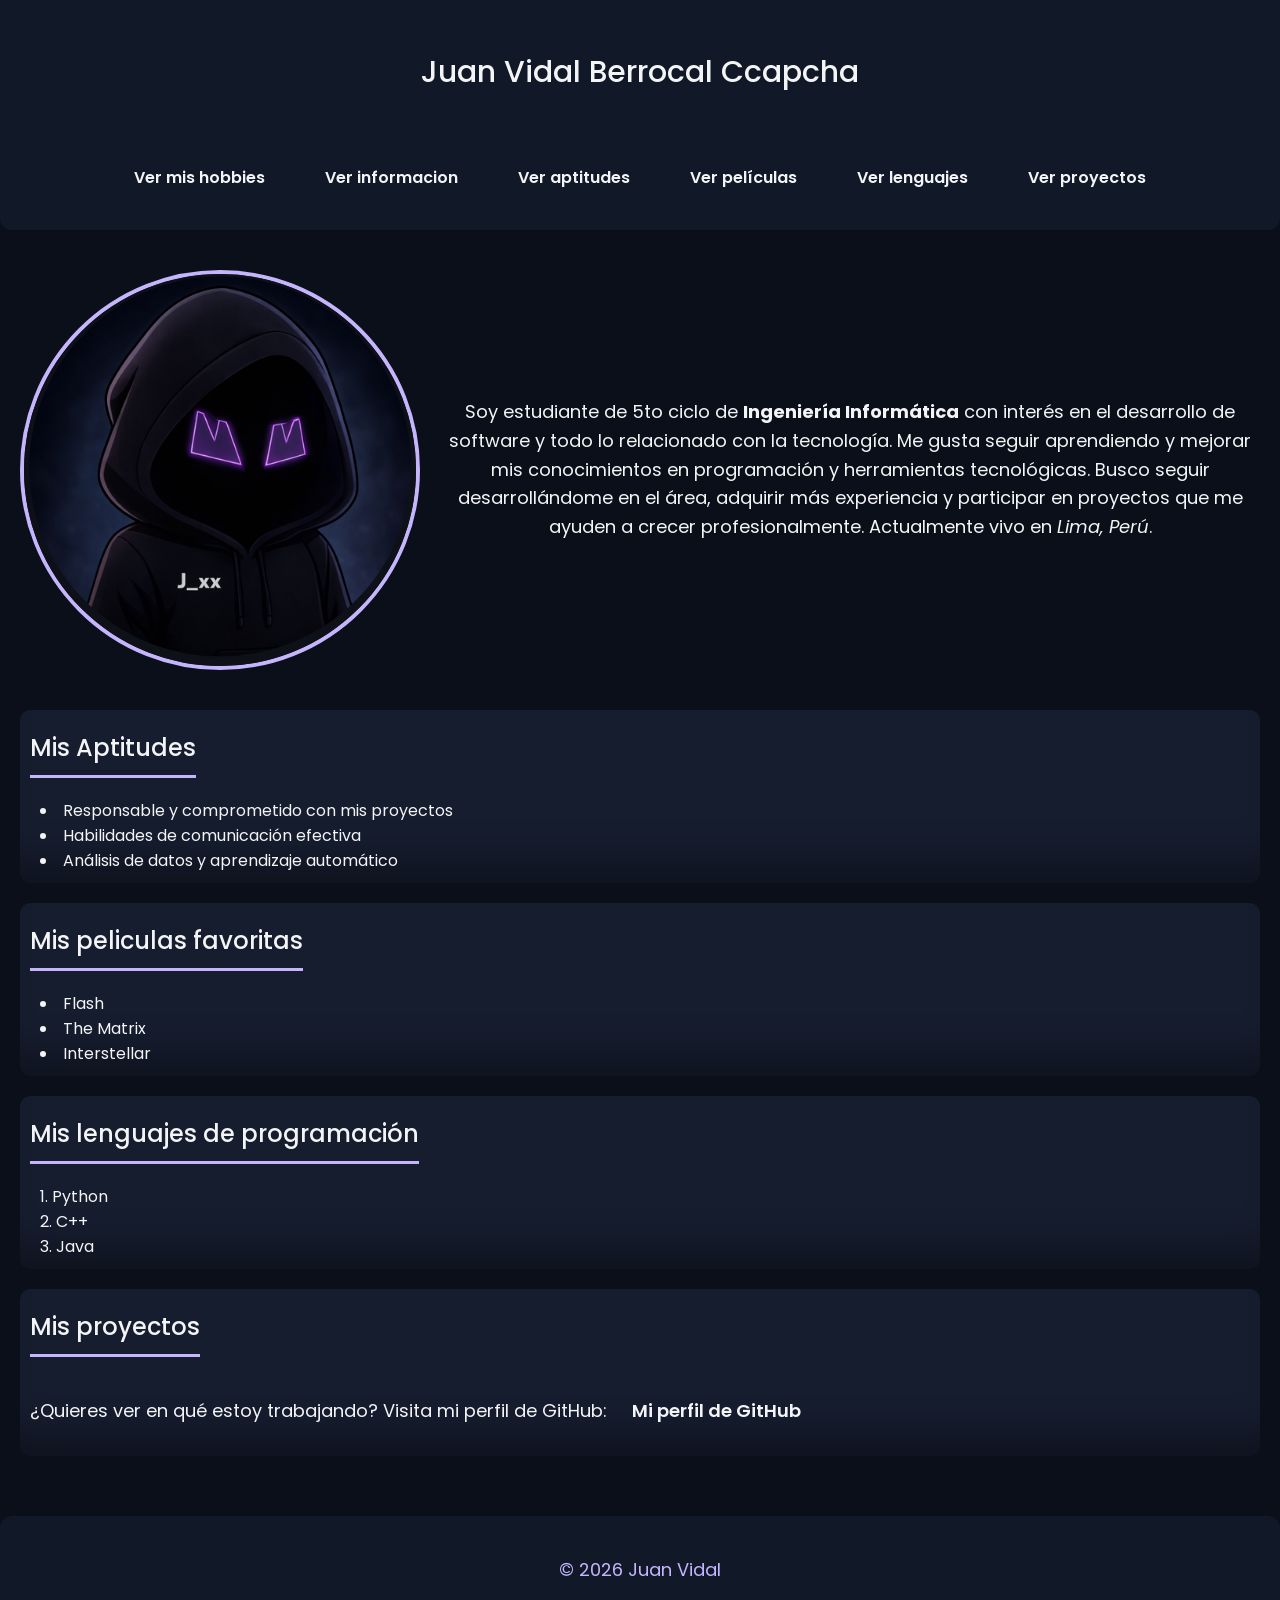
<file: index.html>
<!DOCTYPE html>
<html lang="es">
<head>
    <meta charset="UTF-8">
    <meta name="viewport" content="width=device-width, initial-scale=1.0">
    <title> Juan Vidal </title>
    <link rel="stylesheet" href="styles.css">
    <link rel="preconnect" href="https://fonts.googleapis.com">
<link rel="preconnect" href="https://fonts.gstatic.com" crossorigin>
<link href="https://fonts.googleapis.com/css2?family=Poppins:ital,wght@0,100;0,200;0,300;0,400;0,500;0,600;0,700;0,800;0,900;1,100;1,200;1,300;1,400;1,500;1,600;1,700;1,800;1,900&display=swap"
 rel="stylesheet">
</head> 
<body>
    <header>
        <h1>
             Juan Vidal Berrocal Ccapcha
        </h1>
    <nav aria-label="navegación principal">
    <!-- enlaces de navegación-->
    
    <a href="hobbies.html"> Ver mis hobbies </a>
    <a href="#about"> Ver informacion </a>
    <a href="#aptitudes"> Ver aptitudes </a>
    <a href="#peliculas"> Ver películas </a>
    <a href="#lenguajes"> Ver lenguajes </a>
    <a href="#proyectos"> Ver proyectos </a>
   
    </nav>
    </header>
    <main>
     <!--contenido principal-->
      <section id="about" >  
      <img src="foto.png" alt="Foto de un avatar de un personaje con capucha y ojos
     morados y negro" >
      <p id="descripcion">
  Soy estudiante de 5to ciclo de <strong>Ingeniería Informática</strong> con interés en el 
  desarrollo de software y todo lo relacionado con la tecnología. Me gusta seguir aprendiendo 
  y mejorar mis conocimientos en programación y herramientas tecnológicas. Busco seguir 
  desarrollándome en el área, adquirir más experiencia y participar en proyectos que me ayuden 
  a crecer profesionalmente. Actualmente vivo en <em>Lima, Perú</em>.
    </p>
    </section>
    <div id="cards-container">
    <section id="aptitudes" class="card"> 
    <h2>Mis Aptitudes</h2>
    <ul class="vecto">
        <li>
            Responsable y comprometido con mis proyectos
        </li>
        <li>
            Habilidades de comunicación efectiva
        </li>
        <li>
            Análisis de datos y aprendizaje automático
        </li>
    </ul>
    </section>
    <section id="peliculas" class="card">
    <h2>Mis peliculas favoritas</h2>
    <ul class="vecto">
        <li>
            Flash
        </li>
        <li>
            The Matrix
        </li>
        <li>
            Interstellar
        </li>
    </ul>
    </section>
    <section id="lenguajes"   class="card">
    <h2>Mis lenguajes de programación</h2>
    <ol class="vecto">
        <li>
            Python
        </li>
        <li>
            C++
        </li>
        <li>
            Java
        </li>
    </ol>
    </section>
    <section id="proyectos" class="card">
    <h2>Mis proyectos </h2>
    <p>¿Quieres ver en qué estoy trabajando? Visita mi perfil de GitHub:
        <a href="https://github.com/JuanVidalx">Mi perfil de GitHub</a> </p>     
    </section>
    </div>
    </main>
    <footer>
        <p>© 2026 Juan Vidal</p>
    </footer>
</body>
</html>
</file>
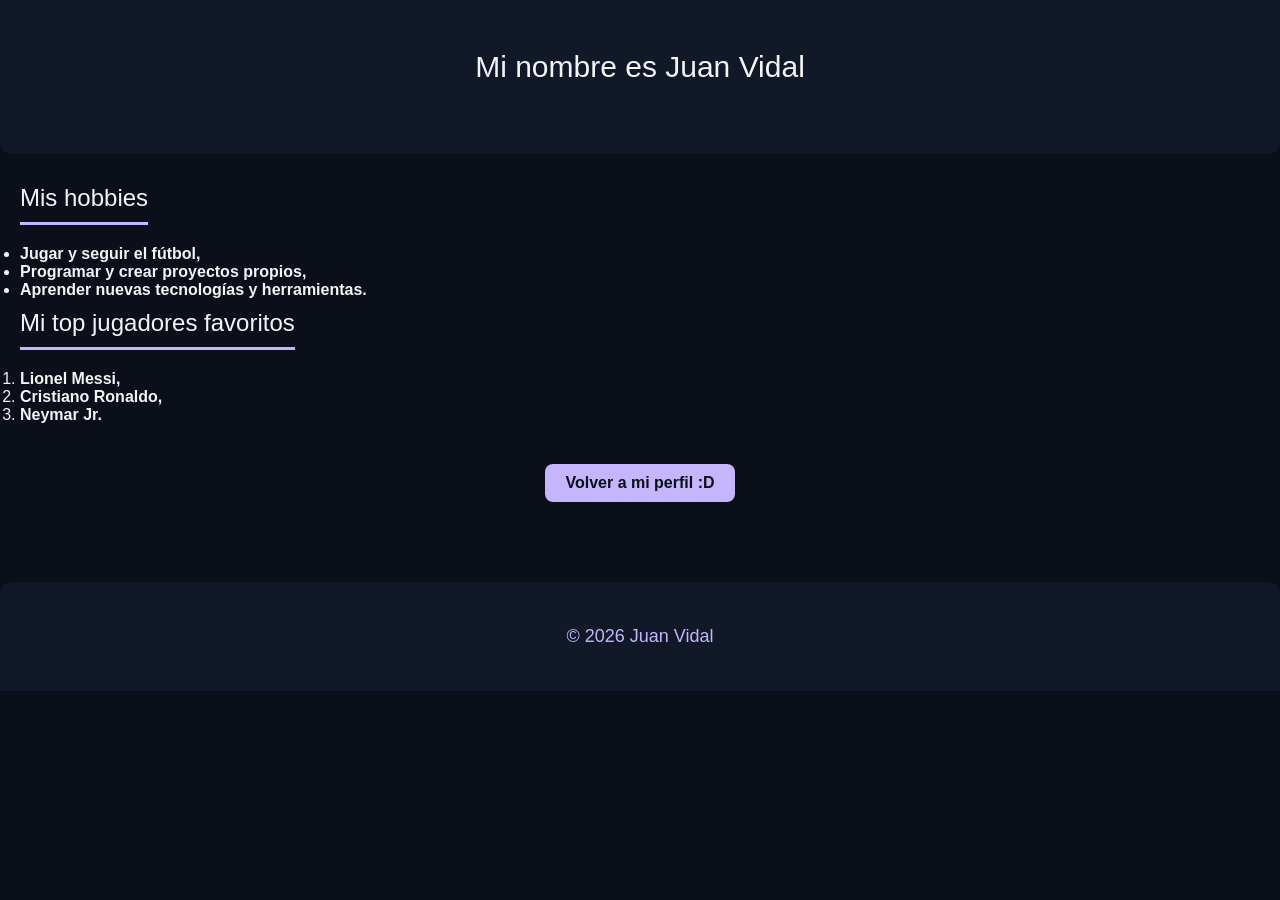
<file: hobbies.html>
<!DOCTYPE html>
<html lang="en">
<head>
    <meta charset="UTF-8">
    <meta name="viewport" content="width=device-width, initial-scale=1.0">
    <title>Mis hobbies</title>
    <link rel="stylesheet" href="styles.css"> 
</head>
<body>
    <header>
        <h1>
             Mi nombre es Juan Vidal
        </h1> 
   <nav>
    <!-- enlaces de navegación si es necesario -->
    </nav>
    </header>
    <main>
    <section>
    <h2>Mis hobbies</h2>
    <!--  agregar información sobre tus hobbies, como tus pasatiempos favoritos, actividades que disfrutas, etc. -->
     <ul id="hobis">
        <li>
            <strong>Jugar y seguir el fútbol, </strong>
        </li>
        <li>
            <strong>Programar y crear proyectos propios, </strong> 
        </li>
        <li>
            <strong>Aprender nuevas tecnologías y herramientas. </strong>
        </li>
    </ul>
    </section>
    <section> 
    <h2> Mi top jugadores favoritos </h2>
    <ol>
        <li>
            <strong>Lionel Messi, </strong>
        </li>
        <li>
            <strong>Cristiano Ronaldo, </strong> 
        </li>
        <li>
            <strong>Neymar Jr. </strong>
        </li>
    </ol>
    </section>
    <section id ="volver"> 
        <a href="index.html" class="btn">
    Volver a mi perfil :D
       </a>
    </section>
       
 </main>
 <footer>
        <p>© 2026 Juan Vidal</p>
    </footer>
</body>
</html>
</file>
<file: styles.css>
/*
=====================================
      PALETA DE COLORES
=====================================

Header / Superficie: #111827
Fondo:               #0B0F19
Texto principal:     #F3F4F6
Secundario :   #C4B5FD
Hover : #A78BFA

=====================================
*/

/* ===== RESET ===== */
* {
  margin: 0;
  padding: 0;
  box-sizing: border-box;
}
/* elimina los estilos por defecto del navegador */

/*  BODY  */
body {
  background-color: #0B0F19;
  color: #F3F4F6;
  font-family: 'Poppins', sans-serif;
  /* Poppins viene de Google Fonts sans-serif es el  por defecto */
}

/*  HEADER  */
header {
  background-color: #111827;
  color: #F3F4F6;
  margin: 0;
  padding: 10px 20px;
  border-radius: 0 0 12px 12px;
  /* solo redondeo abajo para que se vea pegado arriba */
}

/*  TITULOS  */
h1 {
  font-size: 30px;
  font-weight: 500;
  text-align: center;
  padding: 20px 0;
  margin: 20px 0;
}

h2 {
  font-size: 24px;
  font-weight: 500;
  text-align: center;
  padding-bottom: 10px;
  margin: 10px 0 20px 0;
  border-bottom: 3px solid #C4B5FD;
  display: inline-block;
}

/*  PARRAFO  */
p {
  font-size: 18px;
  line-height: 1.6;
  margin: 20px 0;
  text-align: center;
}

/*  IMAGEN  */
img {
  display: block;
  margin: 20px auto;
  border-radius: 50%;
  border: 4px solid #C4B5FD;
  width: auto;
  height: 400px;
  transition: transform 0.3s ease;
}
img:hover {
  transform: scale(1.04);
}

/*  MAIN  */
main {
  padding: 20px;
  width: auto;
  height: auto;
}

/*  LINKS  */
a {
  text-decoration: none;
  color: #F3F4F6;
  margin: 20px;
  font-weight: 600;
  transition: color 0.3s, background-color 0.3s;
}

a:hover {
  color: #A78BFA;
  font-weight: 500;
  background-color: #322d42;
  transform: scale(1.15);
  border-radius: 6px;
  padding: 4px 8px;
}

/*  NAV  */
nav {
  display: flex;
  justify-content: center;
  flex-direction: row;
  align-items: center;
  gap: 20px;
  flex-wrap: wrap;
  padding: 10px 0;
}

/*seccion*/
#about {
  display: flex;
  flex-direction: row;
  align-items: center;
  gap: 20px;
  margin-bottom: 20px;
}

/* CARDS CONTAINER*/
#cards-container {
  display: flex;
  flex-direction: column;
  gap: 20px;
  margin-top: 20px;
}

/* CARD*/
.card {
  background-color: #161D2F;
  padding: 10px;
  border-radius: 10px;
  box-shadow: rgba(0, 0, 0, 0.35) 0px -50px 36px -28px inset;
  transition: transform 0.3s, background-color 0.3s;
}
.card:hover {
  background-color: #322d42;
  transform: scale(1.02);
}

/*  LISTAS  */
.vecto {
  list-style-position: inside;
  padding-left: 10px;
}

/*  SECCION PROYECTOS  */
#proyectos {
  text-align: left;
  font-size: 18px;
}
#proyectos p {
  text-align: left;
}

.hobbies-container {
  display: flex;
  flex-direction: row;
  gap: 20px;
  align-items: flex-start;
  margin-bottom: 20px;
}

.hobbies-container section {
  flex: 1;
  background-color: #161D2F;
  padding: 20px;
  border-radius: 10px;
  box-shadow: rgba(0, 0, 0, 0.35) 0px -50px 36px -28px inset;
  transition: transform 0.3s, background-color 0.3s;
}

.hobbies-container section:hover {
  background-color: #322d42;
  transform: scale(1.02);
}
#volver {
  text-align: center;
  margin-top: 20px;
}

.btn {
  display: inline-block;
  padding: 10px 20px;
  background-color: #C4B5FD;
  color: #0B0F19;
  border-radius: 8px;
  font-weight: 600;
  transition: background-color 0.3s, transform 0.3s;
}
.btn:hover {
  background-color: #A78BFA;
  color: #0B0F19;
  transform: scale(1.08);
}

footer {
  background-color: #111827;
  color: #C4B5FD;
  margin-top: 40px;
  padding: 20px 40px;
  border-radius: 12px 12px 0 0;
  display: flex;
  flex-direction: row;
  justify-content: center;
  align-items: center;
}

/*  MEDIa celular */
@media (max-width: 768px) {

  header {
    padding: 15px;
  }

  nav {
    flex-direction: column;
    gap: 10px;
  }

  #about {
    flex-direction: column;
    text-align: center;
  }

  img {
    height: 260px;
  }

  p {
    font-size: 16px;
    padding: 0 10px;
  }

  h1 {
    font-size: 24px;
  }

  h2 {
    font-size: 20px;
  }

  .hobbies-container {
    flex-direction: column;
  }

  footer {
    flex-direction: column;
    text-align: center;
    gap: 10px;
  }

}
</file>
